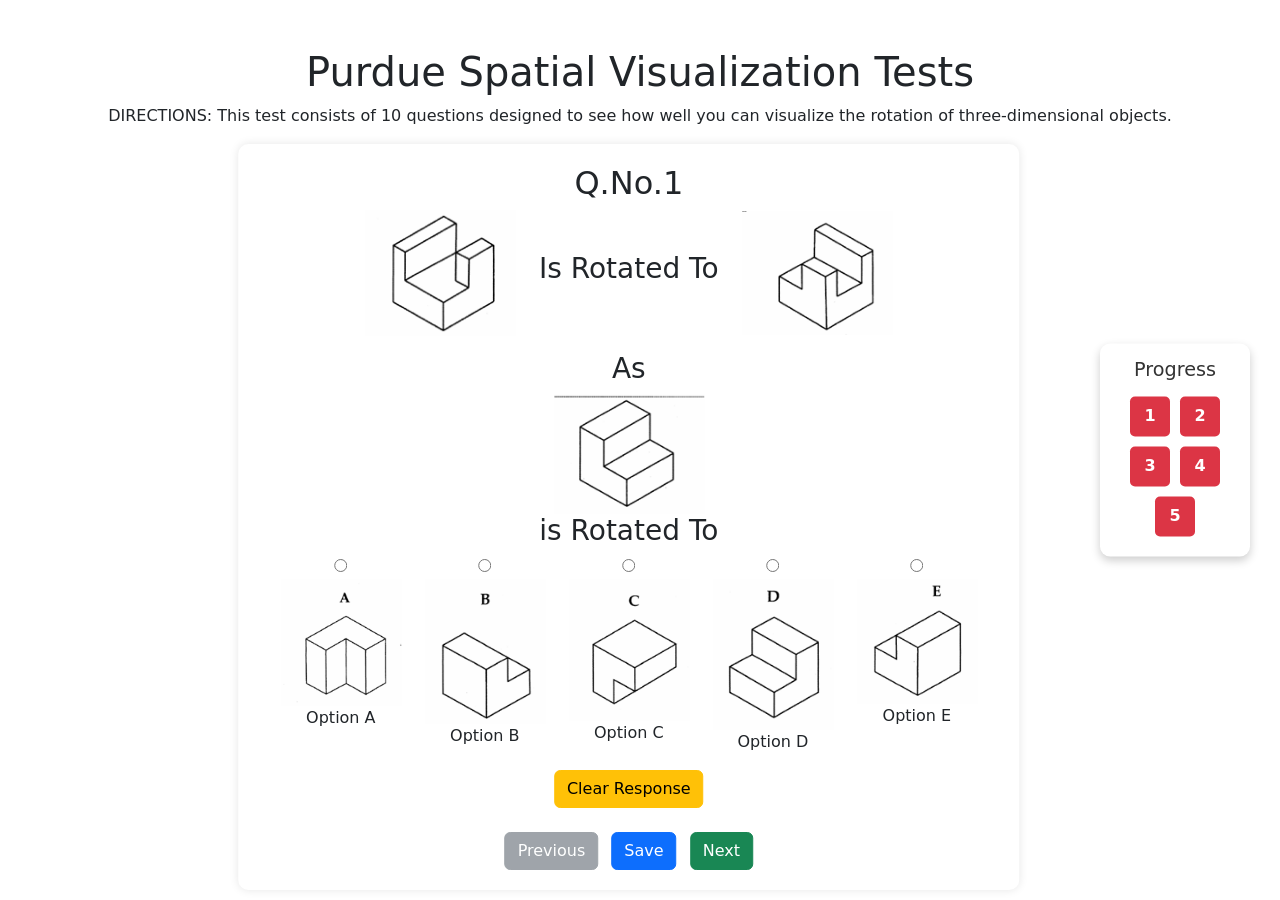
<file: index.html>
<!DOCTYPE html>
<html lang="en">
<head>
    <meta charset="UTF-8">
    <meta name="viewport" content="width=device-width, initial-scale=1.0">
    <title>Question Page</title>
    <link rel="stylesheet" href="styles.css">
    <link rel="stylesheet" href="https://cdn.jsdelivr.net/npm/bootstrap@5.3.0/dist/css/bootstrap.min.css">
    <script src="script.js" defer></script>
</head>
<body class="container mt-5">

    <h1 class="text-center">Purdue Spatial Visualization Tests</h1>
    <p class="text-center">DIRECTIONS: This test consists of 10 questions designed to see how well you can visualize the rotation of three-dimensional objects.</p>

    <div class="quiz-container d-flex">
        <!-- Main Question Section -->
        <div class="question-content">
            <form id="feedbackForm" class="text-center">
                <div id="question-container">
                    <!-- Questions will be injected dynamically -->
                </div>
                
                <div class="mt-4">
                    <button type="button" id="prevButton" class="btn btn-secondary me-2" disabled>Previous</button>
                    <button type="submit" class="btn btn-primary">Save</button>
                    <button type="button" id="nextButton" class="btn btn-success ms-2">Next</button>
                </div>
            </form>
        </div>

        <!-- Tracker on the right side -->
        <div class="tracker-container">
            <h4>Progress</h4>
            <div id="tracker"></div>
        </div>
    </div>

    <script src="https://cdn.jsdelivr.net/npm/bootstrap@5.3.0/dist/js/bootstrap.bundle.min.js"></script>
</body>
</html>
</file>
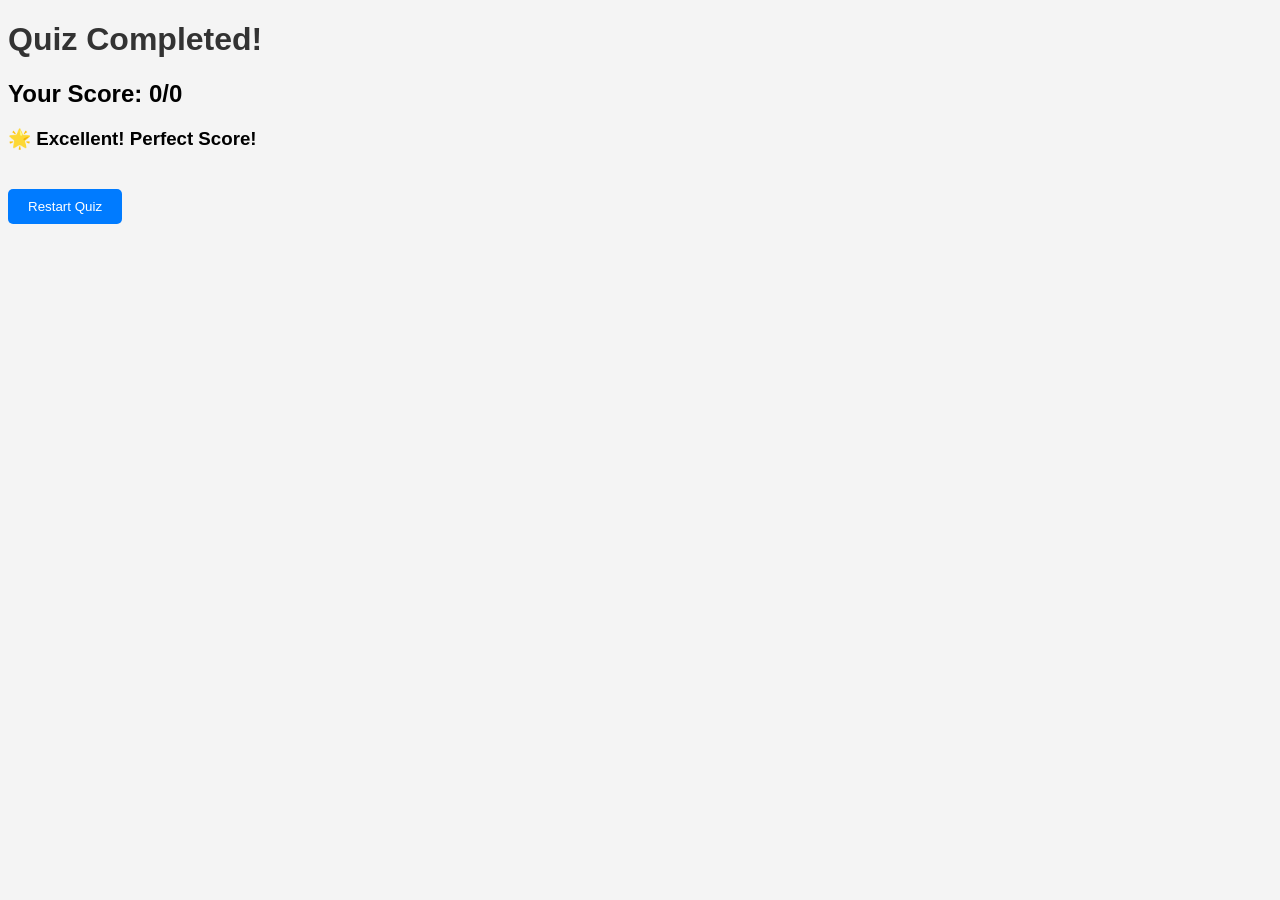
<file: score.html>
<!DOCTYPE html>
<html lang="en">
<head>
    <meta charset="UTF-8">
    <meta name="viewport" content="width=device-width, initial-scale=1.0">
    <title>Quiz Results</title>
    <link rel="stylesheet" href="styles.css">
    <script src="score.js" defer></script>
</head>
<body class="container text-center mt-5">
    <h1>Quiz Completed!</h1>
    <h2 id="scoreDisplay"></h2>
    <h3 id="remark"></h3>
    <button class="btn btn-primary mt-3" onclick="restartQuiz()">Restart Quiz</button>
</body>
</html>
</file>
<file: styles.css>
/* General Page Styling */
body {
    font-family: Arial, sans-serif;
    background-color:#f4f4f4;
}

h1 {
    color: #333;
}

form {
    background: white;
    padding: 20px;
    border-radius: 10px;
    text-align: center;
    box-shadow: 0px 0px 10px rgba(0, 0, 0, 0.1);
    display: block;
    transform: translateX(20%);
}

button {
    margin-top: 20px;
    padding: 10px 20px;
    background: #007BFF;
    color: white;
    border: none;
    cursor: pointer;
    border-radius: 5px;
    display: inline-block;
}

button:hover {
    background: #0056b3;
}

/* Layout */
.quiz-container {
    display: flex;
    justify-content: space-between;
    align-items: flex-start;
}

/* Question Section */
.question-content {
    width: 70%;
}

/* Tracker Styling */
.tracker-container {
    position: fixed;
    right: 30px;
    top: 50%;
    transform: translateY(-50%);
    width: 150px;
    background: white;
    padding: 15px;
    border-radius: 10px;
    box-shadow: 0px 4px 10px rgba(0, 0, 0, 0.2);
    text-align: center;
}

.tracker-container h4 {
    font-size: 1.2rem;
    margin-bottom: 10px;
    color: #333;
}

.tracker-box {
    width: 40px;
    height: 40px;
    margin: 5px;
    display: inline-flex;
    align-items: center;
    justify-content: center;
    font-weight: bold;
    color: white;
    border-radius: 5px;
}

.tracker-box.red { background: #dc3545; }  /* No option selected */
.tracker-box.grey { background: #6c757d; } /* Option selected but not saved */
.tracker-box.green { background: #28a745; } /* Answer saved */
</file>
